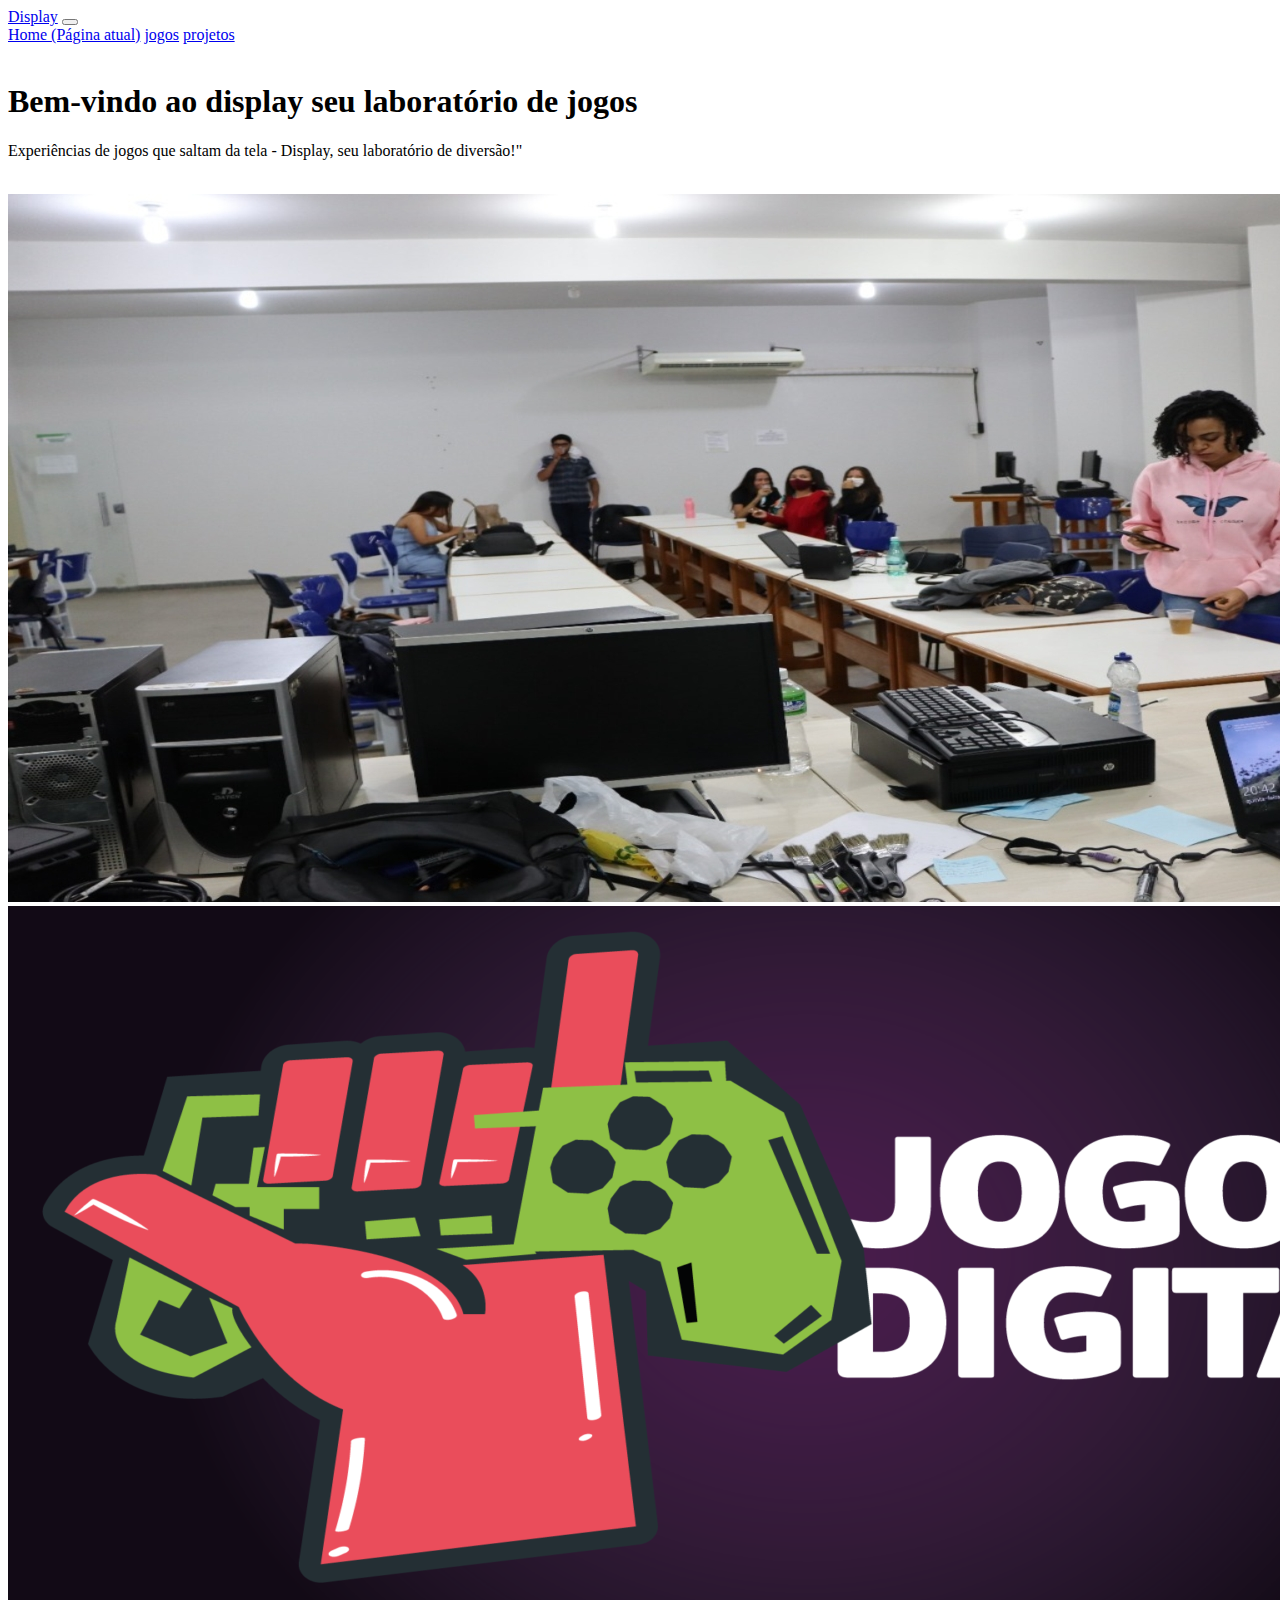
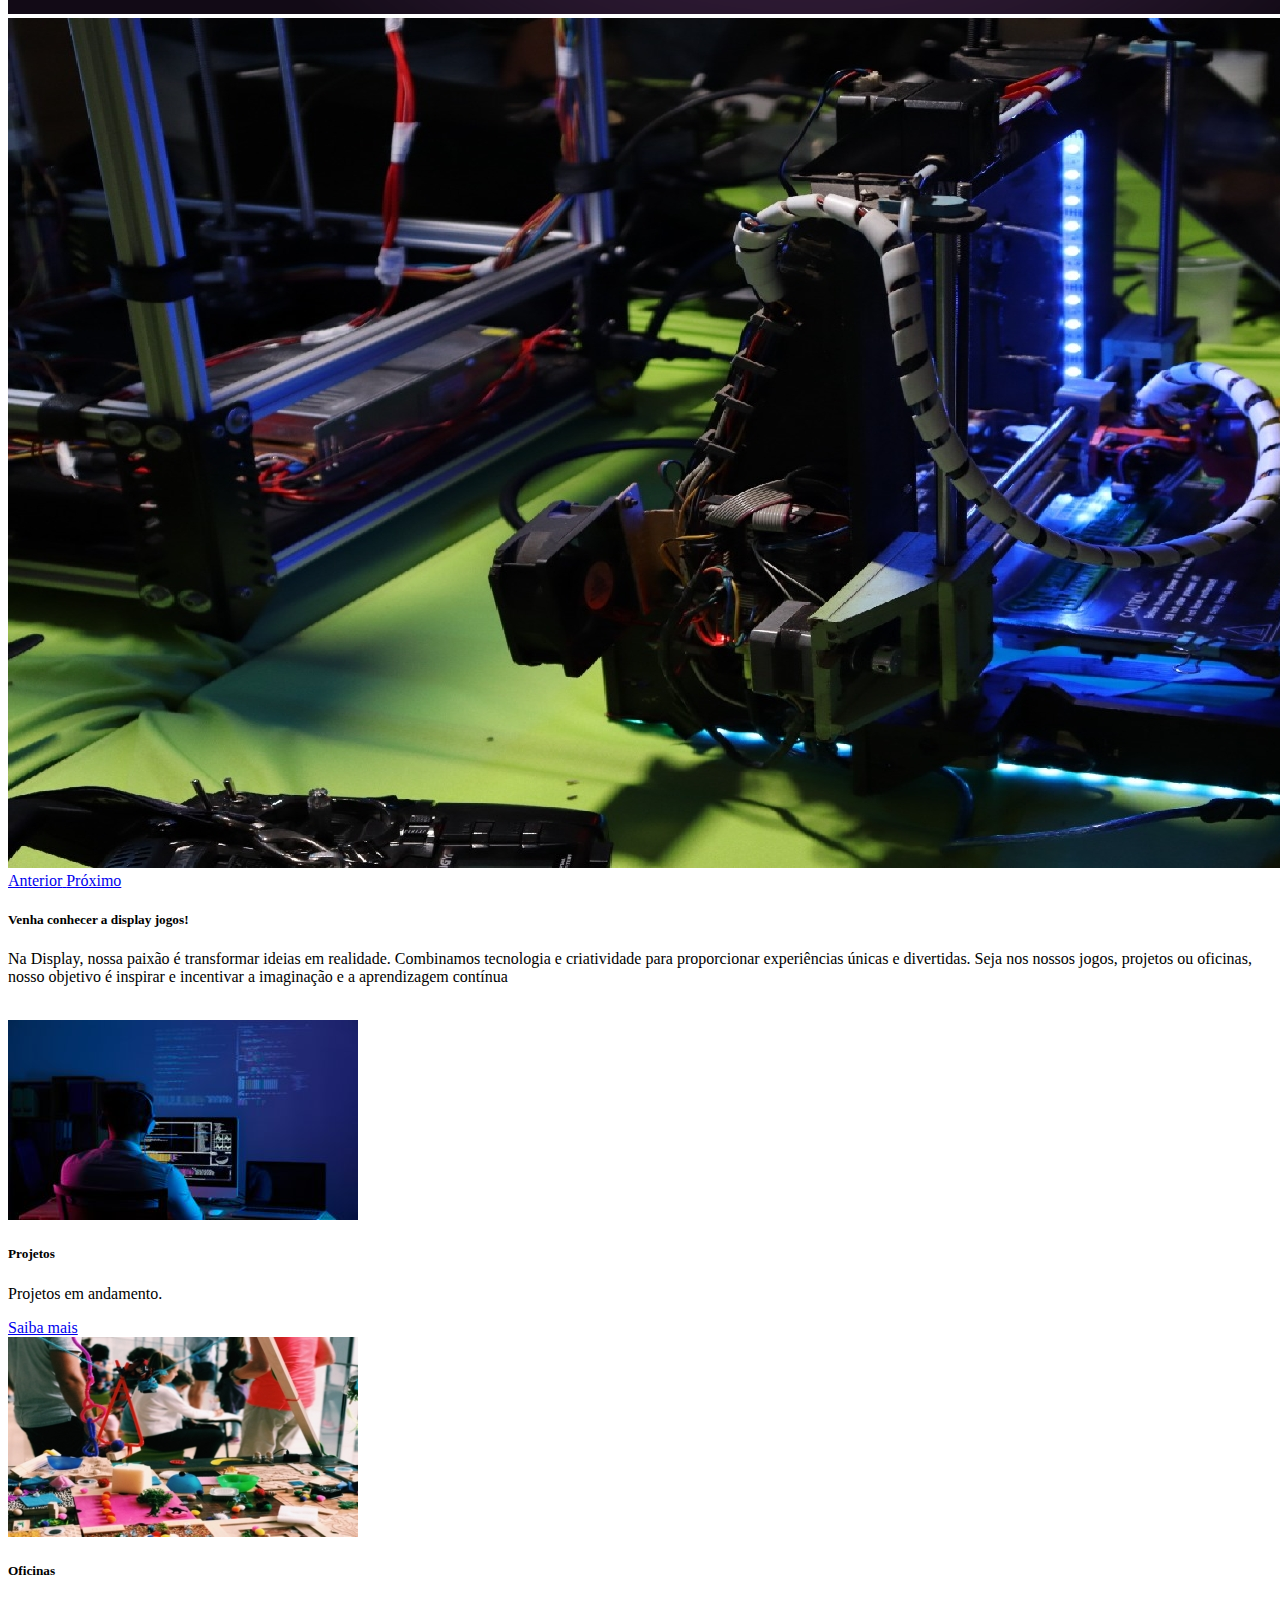
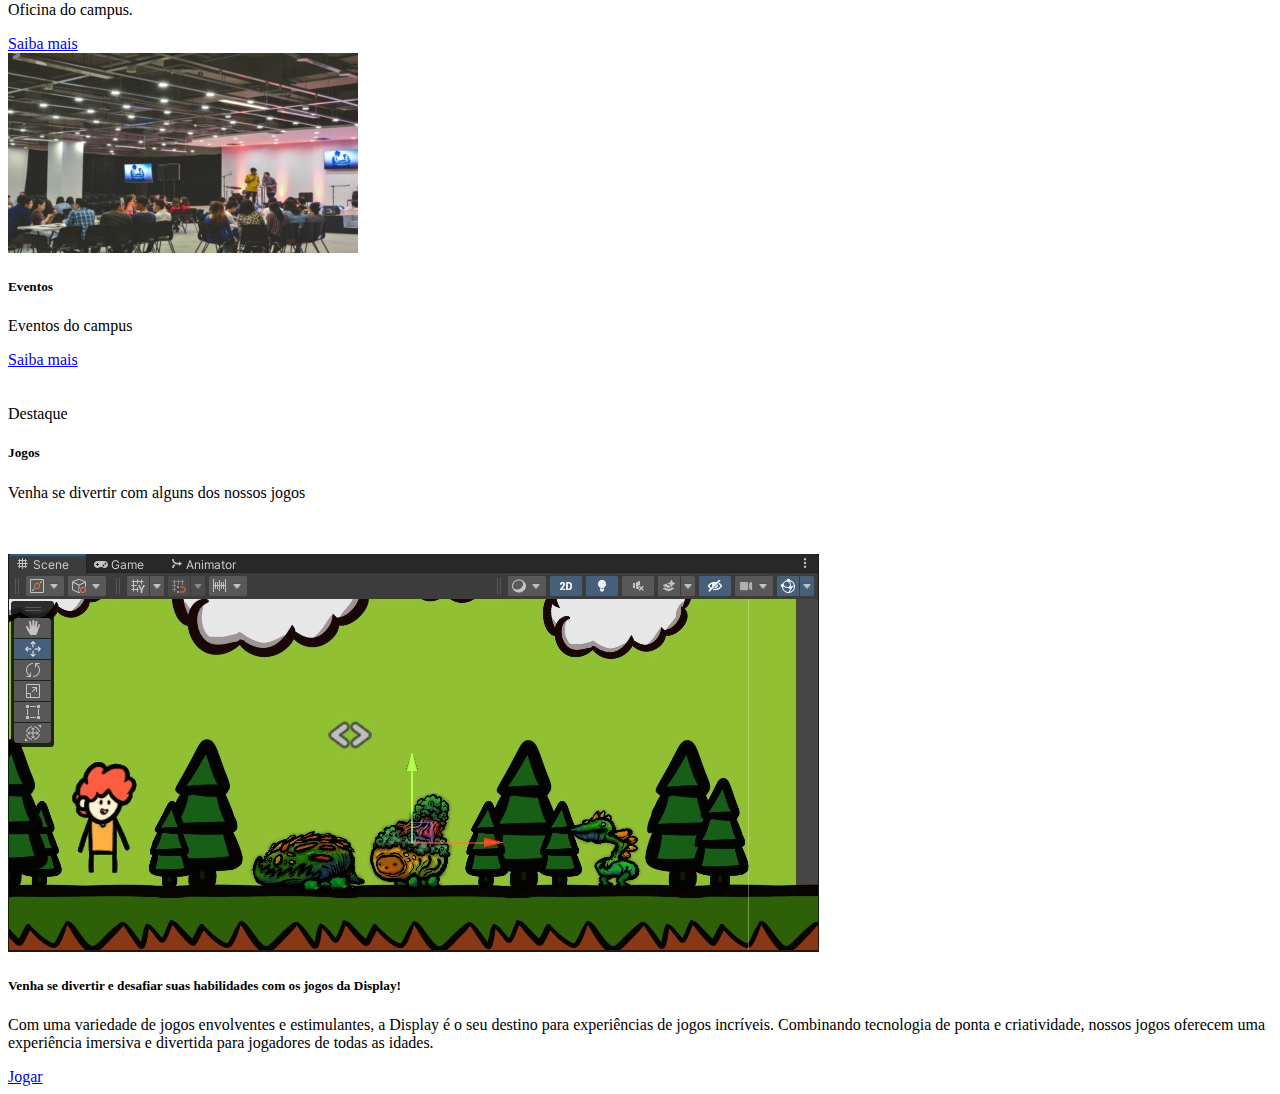
<file: templates/index.html>
<!DOCTYPE html>
<html lang="pt-br">
  <head>
    <!-- Meta tags Obrigatórias -->
    <meta charset="utf-8">
    <meta name="viewport" content="width=device-width, initial-scale=1, shrink-to-fit=no">

    <!-- Bootstrap CSS -->
    
    <link rel="stylesheet" href="https://stackpath.bootstrapcdn.com/bootstrap/4.1.3/css/bootstrap.min.css" integrity="sha384-MCw98/SFnGE8fJT3GXwEOngsV7Zt27NXFoaoApmYm81iuXoPkFOJwJ8ERdknLPMO" crossorigin="anonymous">
    <link rel="stylesheet" href="style.css">
    <title>Site de jogos!</title>
  </head>
  <body>
    
    <nav class="navbar col-12  position-fixed navbar-expand-lg navbar-dark bg-dark" style="z-index: 999">
        <a class="navbar-brand" href="/">Display</a>
        <button class="navbar-toggler" type="button" data-toggle="collapse" data-target="#navbarNavAltMarkup" aria-controls="navbarNavAltMarkup" aria-expanded="false" aria-label="Alterna navegação">
          <span class="navbar-toggler-icon"></span>
        </button>
        <div class="collapse navbar-collapse" id="navbarNavAltMarkup">
          <div class="navbar-nav">
            <a class="nav-item nav-link active" href="#">Home <span class="sr-only">(Página atual)</span></a>
            <a class="nav-item nav-link" href="/jogos">jogos</a>
            <a class="nav-item nav-link" href="/projetos">projetos</a>
            <a class="nav-item nav-link disabled" href="#"></a>
          </div>
        </div>
    </nav>
        <br> 
        <div class="container">
            <div class="jumbotron">
                <h1>Bem-vindo ao display seu laboratório de jogos</h1>
                <p>Experiências de jogos que saltam da tela - Display, seu laboratório de diversão!"</p>
        <br>
        <div id="carouselExampleFade" class="carousel slide carousel-fade" data-ride="carousel">
          <div class="carousel-inner">
            <div class="carousel-item active">
              <img class="d-block w-100" src="/static/img/carr_1.jpeg" alt="Primeiro Slide">
            </div>
            <div class="carousel-item">
              <img class="d-block w-100" src="/static/img/jogos_d.png" alt="Segundo Slide">
            </div>
            <div class="carousel-item">
              <img class="d-block w-100" src="/static/img/carro3.jpeg" alt="Terceiro Slide">
            </div>
          </div>
          <a class="carousel-control-prev" href="#carouselExampleFade" role="button" data-slide="prev">
            <span class="carousel-control-prev-icon" aria-hidden="true"></span>
            <span class="sr-only">Anterior</span>
          </a>
          <a class="carousel-control-next" href="#carouselExampleFade" role="button" data-slide="next">
            <span class="carousel-control-next-icon" aria-hidden="true"></span>
            <span class="sr-only">Próximo</span>
          </a>
          <br>
        </div>
        <div class="card mb-3">
          <div class="card-body">
            <h5 class="card-title">Venha conhecer a display jogos!</h5>
            <p class="card-text">Na Display, nossa paixão é transformar ideias em realidade. Combinamos tecnologia e criatividade para proporcionar experiências únicas e divertidas. Seja nos nossos jogos, projetos ou oficinas, nosso objetivo é inspirar e incentivar a imaginação e a aprendizagem contínua</p>
          </div>
        </div>
        <br>
          <div class="row">
            <div class="col-md-4">
                <div class="card">
                    <img class="card-img-top" src="/static/img/projeto.jpg" alt="Card image cap">
                    <div class="card-body">
                        <h5 class="card-title">Projetos</h5>
                        <p class="card-text">Projetos em andamento.</p>
                        <a href="/projetos" class="btn btn-primary">Saiba mais</a>
                    </div>
                </div>
            </div>
            <div class="col-md-4">
                <div class="card">
                    <img class="card-img-top" src="/static/img/oficina.jpg" alt="Card image cap">
                    <div class="card-body">
                        <h5 class="card-title">Oficinas</h5>
                        <p class="card-text">Oficina do campus.</p>
                        <a href="/oficinas" class="btn btn-primary">Saiba mais</a>
                    </div>
                </div>
            </div>
            <div class="col-md-4">
                <div class="card">
                    <img class="card-img-top" src="/static/img/eventos.jpg" alt="Card image cap">
                    <div class="card-body">
                        <h5 class="card-title">Eventos</h5>
                        <p class="card-text">Eventos do campus</p>
                        <a href="/eventos" class="btn btn-primary">Saiba mais</a>
                     </div>
                 </div>
            </div>
            </div>
            <br> <br>
            <div class="card">
              <div class="card-header">
                Destaque
              </div>
              <div class="card-body">
                <h5 class="card-title">Jogos</h5>
                <p class="card-text">Venha se divertir com alguns dos nossos jogos</p>
              </div>
            </div>
            <br> <br>
            <div class="card mb-3">
              <img class="img-fluid" src="/static/img/jogo1.jpeg" alt="Responsive image">
              <div class="card-body">
                <h5 class="card-title">Venha se divertir e desafiar suas habilidades com os jogos da Display!</h5>
                <p class="card-text">Com uma variedade de jogos envolventes e estimulantes, a Display é o seu destino para experiências de jogos incríveis. Combinando tecnologia de ponta e criatividade, nossos jogos oferecem uma experiência imersiva e divertida para jogadores de todas as idades.</p>
                <p class="card-text"><small class="text-muted"></small></p>
              </div>
            </div>
                 <a class="btn btn-primary btn-lg" href="/jogos" role="button">Jogar</a>
                </div>
             </div>
            </div>
      
             
    <script src="https://code.jquery.com/jquery-3.3.1.slim.min.js" integrity="sha384-q8i/X+965DzO0rT7abK41JStQIAqVgRVzpbzo5smXKp4YfRvH+8abtTE1Pi6jizo" crossorigin="anonymous"></script>
    <script src="https://cdnjs.cloudflare.com/ajax/libs/popper.js/1.14.3/umd/popper.min.js" integrity="sha384-ZMP7rVo3mIykV+2+9J3UJ46jBk0WLaUAdn689aCwoqbBJiSnjAK/l8WvCWPIPm49" crossorigin="anonymous"></script>
    <script src="https://stackpath.bootstrapcdn.com/bootstrap/4.1.3/js/bootstrap.min.js" integrity="sha384-ChfqqxuZUCnJSK3+MXmPNIyE6ZbWh2IMqE241rYiqJxyMiZ6OW/JmZQ5stwEULTy" crossorigin="anonymous"></script>
  </body>
</html>
</file>
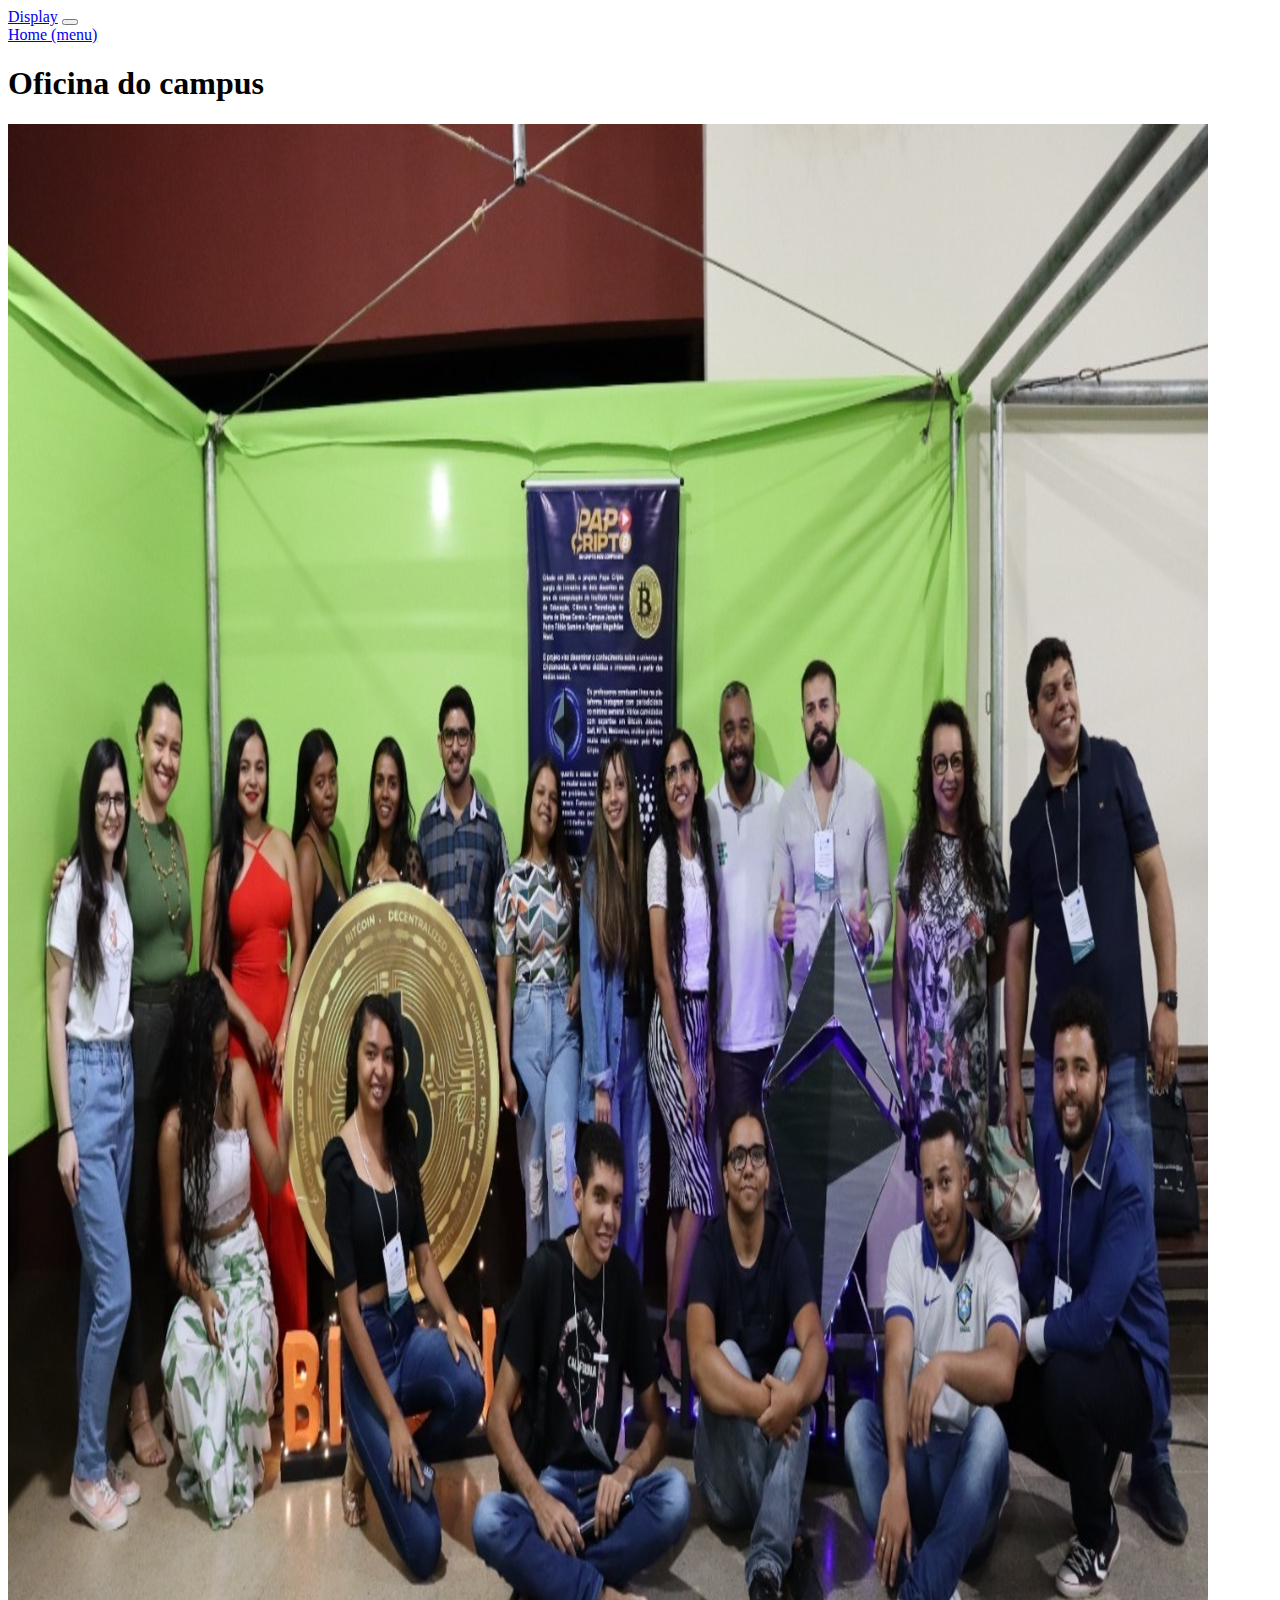
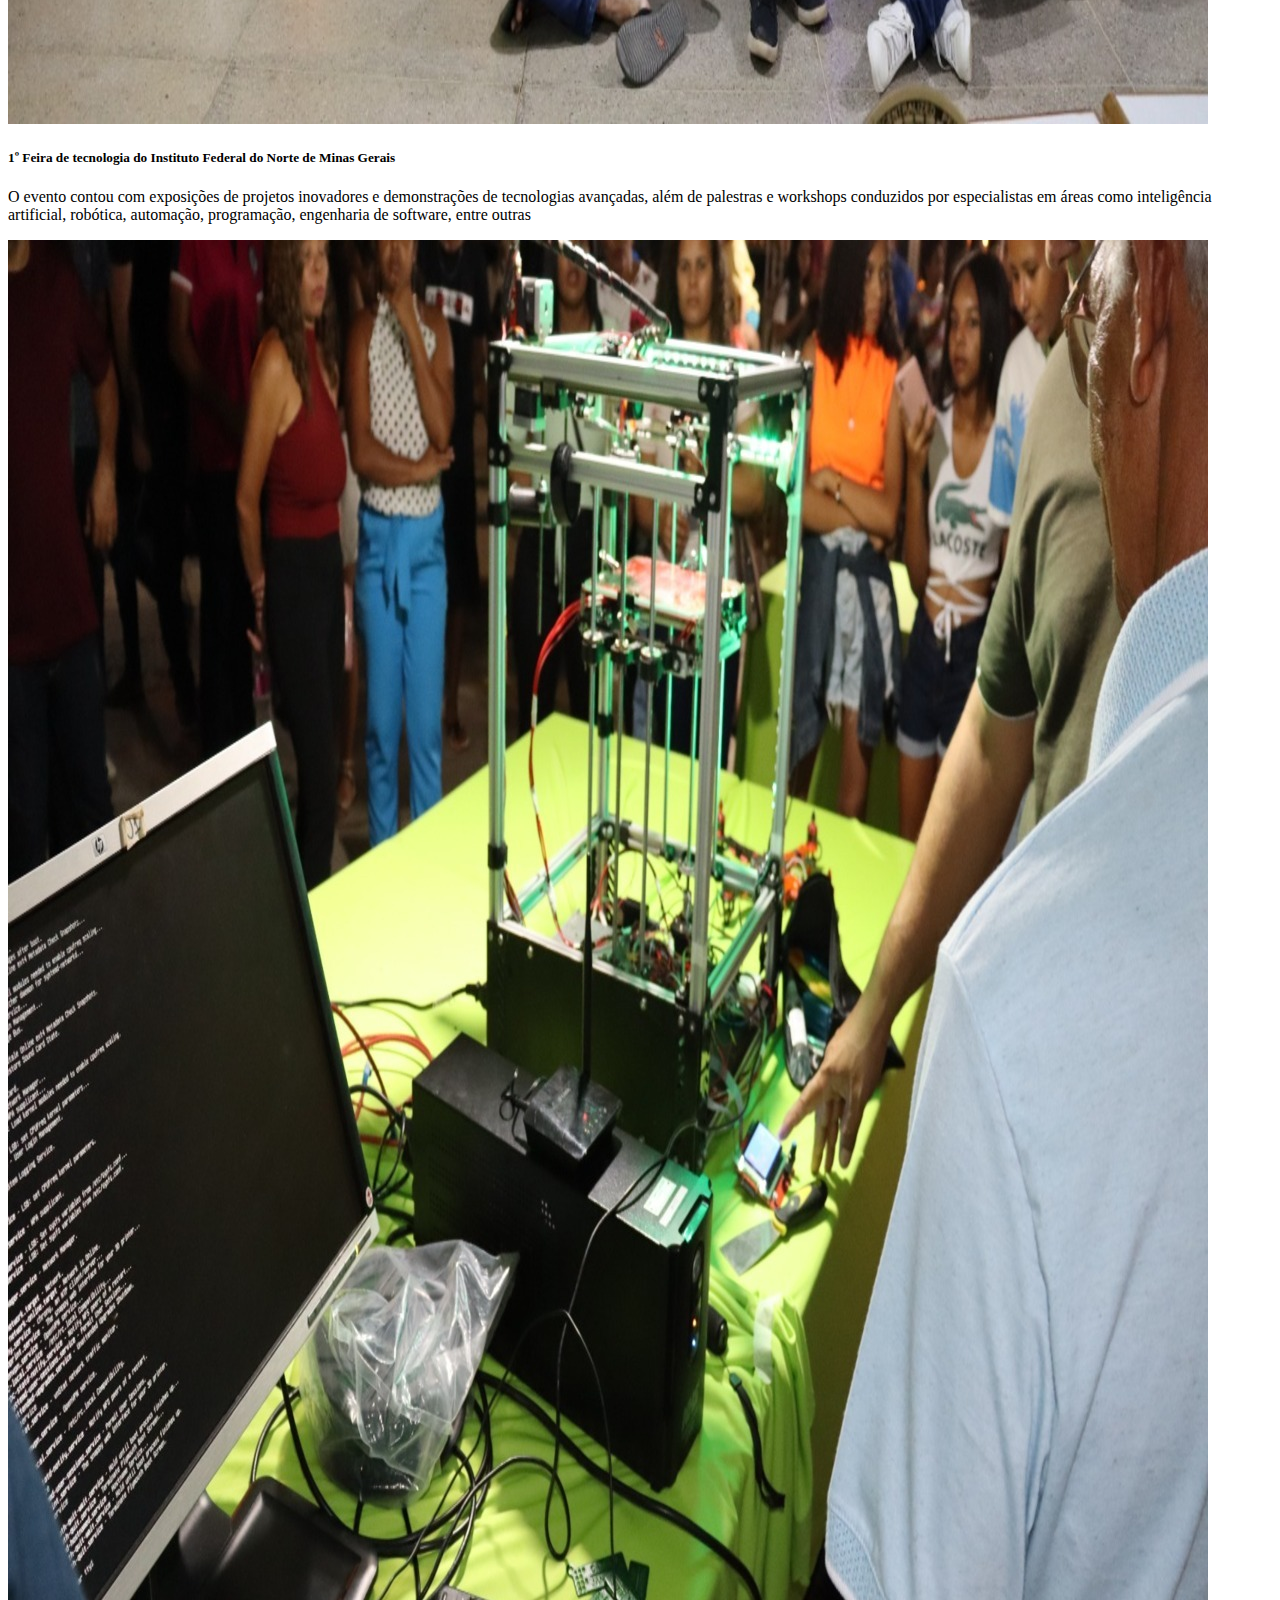
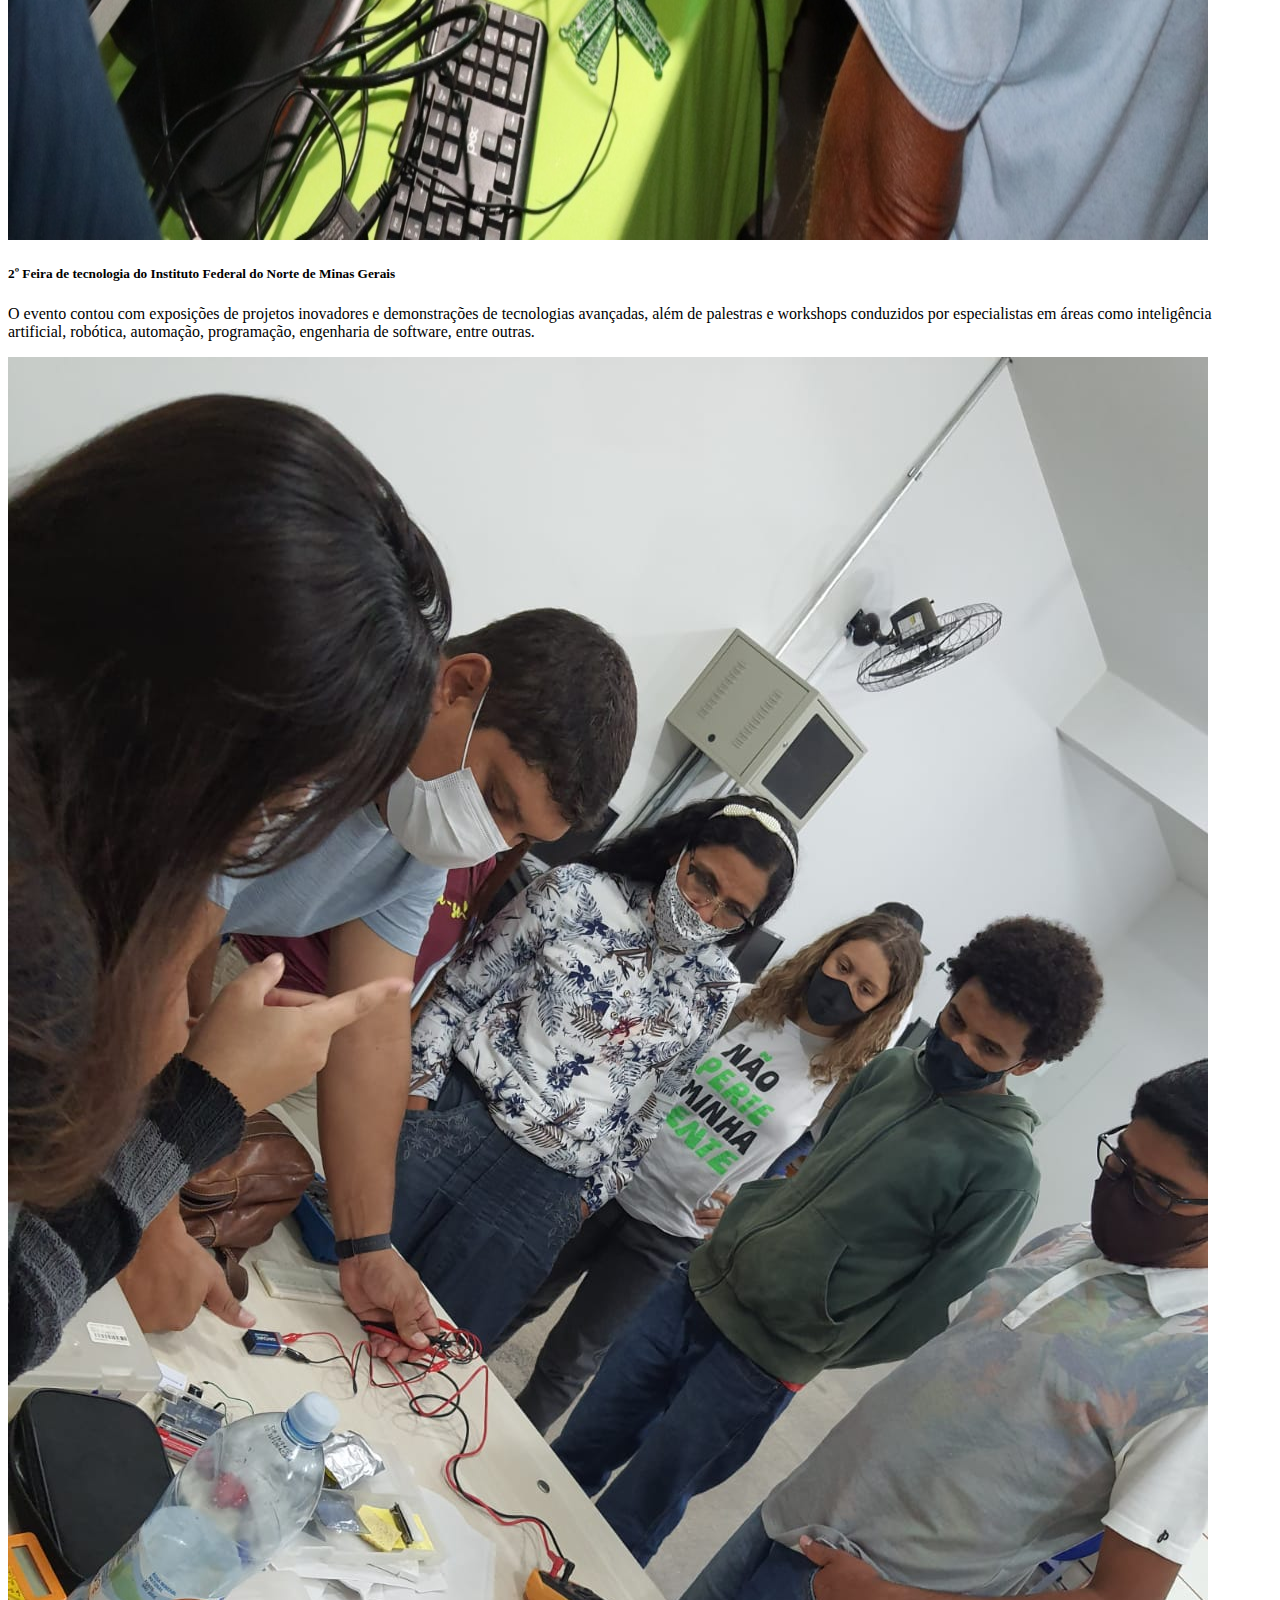
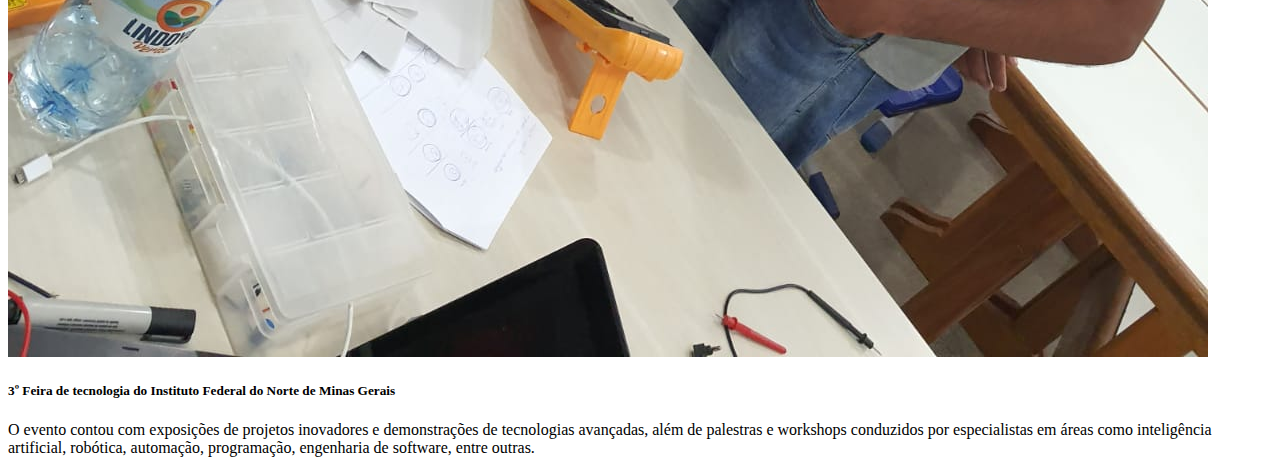
<file: templates/eventos.html>
<!DOCTYPE html>
<html lang="pt-br">
  <head>
    <!-- Meta tags Obrigatórias -->
    <meta charset="utf-8">
    <meta name="viewport" content="width=device-width, initial-scale=1, shrink-to-fit=no">

    <!-- Bootstrap CSS -->
    <link rel="stylesheet" href="https://stackpath.bootstrapcdn.com/bootstrap/4.1.3/css/bootstrap.min.css" integrity="sha384-MCw98/SFnGE8fJT3GXwEOngsV7Zt27NXFoaoApmYm81iuXoPkFOJwJ8ERdknLPMO" crossorigin="anonymous">

    <title>Oficinas</title>
  </head>
  <body>
    <nav class="navbar col-12  position-fixed navbar-expand-lg navbar-dark bg-dark" style="z-index: 999">
      <a class="navbar-brand" href="/">Display</a>
      <button class="navbar-toggler" type="button" data-toggle="collapse" data-target="#navbarNavAltMarkup" aria-controls="navbarNavAltMarkup" aria-expanded="false" aria-label="Alterna navegação">
        <span class="navbar-toggler-icon"></span>
      </button>
      <div class="collapse navbar-collapse" id="navbarNavAltMarkup">
        <div class="navbar-nav">
          <a class="nav-item nav-link active" href="/">Home <span class="sr-only">(menu)</span></a>
          <a class="nav-item nav-link" href="#"></a>
          </div>
      </div>
  </nav>
    <div class="container">
      <div class="jumbotron">
          <h1>Oficina do campus</h1>
       </div>

       <div class="card-deck">
        <div class="card">
          <img class="card-img-top" src="/static/img/feira.jpeg" alt="Imagem de capa do card">
          <div class="card-body">
            <h5 class="card-title">1º Feira de tecnologia do Instituto Federal do Norte de Minas Gerais</h5>
            <p class="card-text">O evento contou com exposições de projetos inovadores e demonstrações de tecnologias avançadas, além de palestras e workshops conduzidos por especialistas em áreas como inteligência artificial, robótica, automação, programação, engenharia de software, entre outras</p>
          </div>
        </div>
        <div class="card">
          <img class="card-img-top" src="/static/img/evento2.jpeg" alt="Imagem de capa do card">
          <div class="card-body">
            <h5 class="card-title">2º Feira de tecnologia do Instituto Federal do Norte de Minas Gerais</h5>
            <p class="card-text">O evento contou com exposições de projetos inovadores e demonstrações de tecnologias avançadas, além de palestras e workshops conduzidos por especialistas em áreas como inteligência artificial, robótica, automação, programação, engenharia de software, entre outras.</p>
          </div>
        </div>
        <div class="card">
          <img class="card-img-top" src="/static/img/ev3.jpeg" alt="Imagem de capa do card">
          <div class="card-body">
            <h5 class="card-title">3º Feira de tecnologia do Instituto Federal do Norte de Minas Gerais</h5>
            <p class="card-text">O evento contou com exposições de projetos inovadores e demonstrações de tecnologias avançadas, além de palestras e workshops conduzidos por especialistas em áreas como inteligência artificial, robótica, automação, programação, engenharia de software, entre outras.</p>
          </div>
        </div>
      </div>

    <script src="https://code.jquery.com/jquery-3.3.1.slim.min.js" integrity="sha384-q8i/X+965DzO0rT7abK41JStQIAqVgRVzpbzo5smXKp4YfRvH+8abtTE1Pi6jizo" crossorigin="anonymous"></script>
    <script src="https://cdnjs.cloudflare.com/ajax/libs/popper.js/1.14.3/umd/popper.min.js" integrity="sha384-ZMP7rVo3mIykV+2+9J3UJ46jBk0WLaUAdn689aCwoqbBJiSnjAK/l8WvCWPIPm49" crossorigin="anonymous"></script>
    <script src="https://stackpath.bootstrapcdn.com/bootstrap/4.1.3/js/bootstrap.min.js" integrity="sha384-ChfqqxuZUCnJSK3+MXmPNIyE6ZbWh2IMqE241rYiqJxyMiZ6OW/JmZQ5stwEULTy" crossorigin="anonymous"></script>
  </body>
</html>
</file>
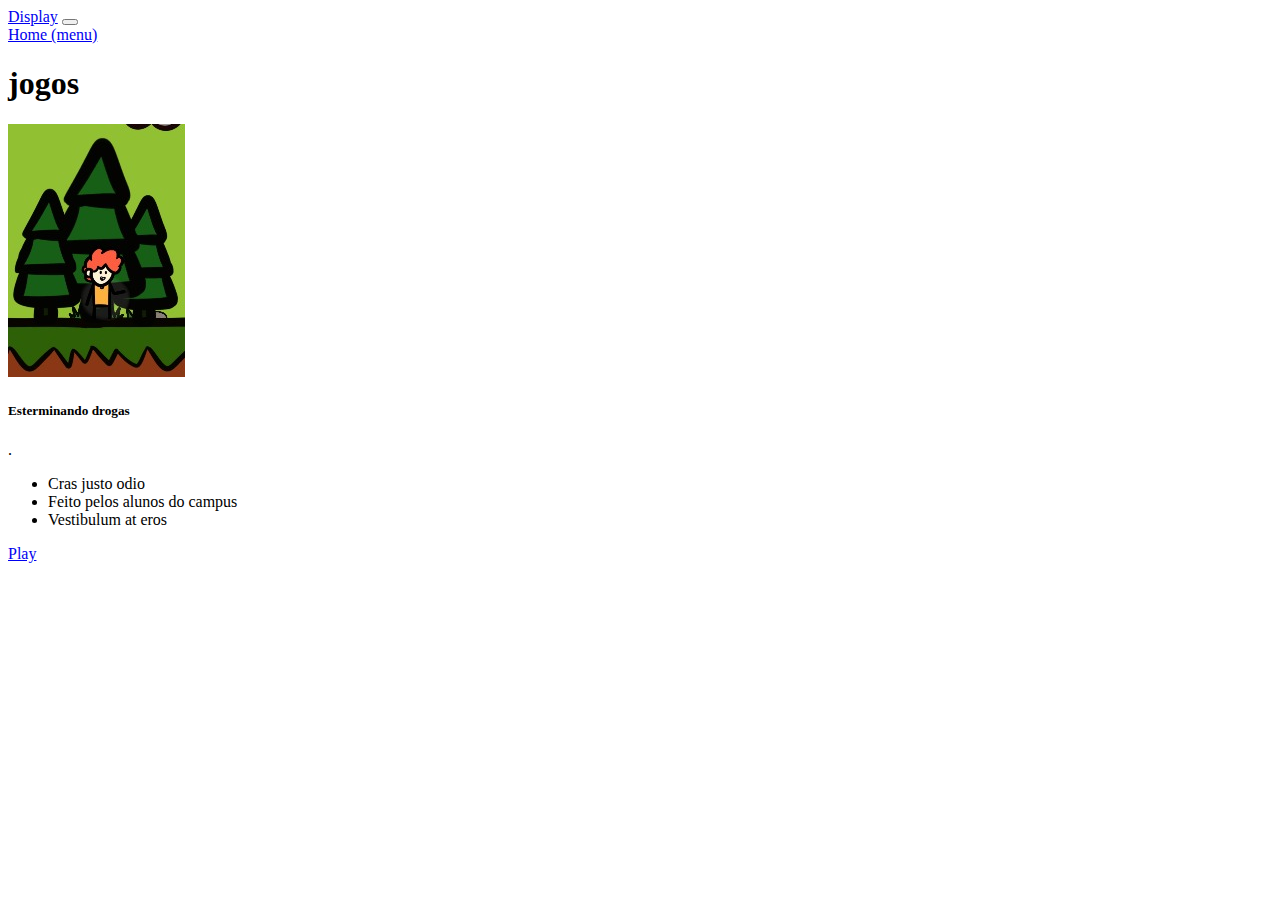
<file: templates/jogos.html>
<!DOCTYPE html>
<html lang="pt-br">
  <head>
    <!-- Meta tags Obrigatórias -->
    <meta charset="utf-8">
    <meta name="viewport" content="width=device-width, initial-scale=1, shrink-to-fit=no">

    <!-- Bootstrap CSS -->
    <link rel="stylesheet" href="https://stackpath.bootstrapcdn.com/bootstrap/4.1.3/css/bootstrap.min.css" integrity="sha384-MCw98/SFnGE8fJT3GXwEOngsV7Zt27NXFoaoApmYm81iuXoPkFOJwJ8ERdknLPMO" crossorigin="anonymous">

    <title>Projetos</title>
  </head>
  <body>
    <nav class="navbar col-12  position-fixed navbar-expand-lg navbar-dark bg-dark" style="z-index: 999">
      <a class="navbar-brand" href="/">Display</a>
      <button class="navbar-toggler" type="button" data-toggle="collapse" data-target="#navbarNavAltMarkup" aria-controls="navbarNavAltMarkup" aria-expanded="false" aria-label="Alterna navegação">
        <span class="navbar-toggler-icon"></span>
      </button>
      <div class="collapse navbar-collapse" id="navbarNavAltMarkup">
        <div class="navbar-nav">
          <a class="nav-item nav-link active" href="/">Home <span class="sr-only">(menu)</span></a>
          <a class="nav-item nav-link" href="#"></a>
          </div>
      </div>
  </nav>
    <div class="container">
      <div class="jumbotron">
          <h1>jogos</h1>
       </div>

       <div class="card" style="width: 18rem;">
        <img class="card-img-top" src="/static/img/jodis.jpeg" alt="Imagem de capa do card">
        <div class="card-body">
          <h5 class="card-title">Esterminando drogas</h5>
          <p class="card-text">.</p>
        </div>
        <ul class="list-group list-group-flush">
          <li class="list-group-item">Cras justo odio</li>
          <li class="list-group-item">Feito pelos alunos do campus</li>
          <li class="list-group-item">Vestibulum at eros</li>
        </ul>
        <div class="card-body">
          <a href="#" class="card-link">Play</a>
        </div>
      </div>

    <script src="https://code.jquery.com/jquery-3.3.1.slim.min.js" integrity="sha384-q8i/X+965DzO0rT7abK41JStQIAqVgRVzpbzo5smXKp4YfRvH+8abtTE1Pi6jizo" crossorigin="anonymous"></script>
    <script src="https://cdnjs.cloudflare.com/ajax/libs/popper.js/1.14.3/umd/popper.min.js" integrity="sha384-ZMP7rVo3mIykV+2+9J3UJ46jBk0WLaUAdn689aCwoqbBJiSnjAK/l8WvCWPIPm49" crossorigin="anonymous"></script>
    <script src="https://stackpath.bootstrapcdn.com/bootstrap/4.1.3/js/bootstrap.min.js" integrity="sha384-ChfqqxuZUCnJSK3+MXmPNIyE6ZbWh2IMqE241rYiqJxyMiZ6OW/JmZQ5stwEULTy" crossorigin="anonymous"></script>
  </body>
</html>
</file>
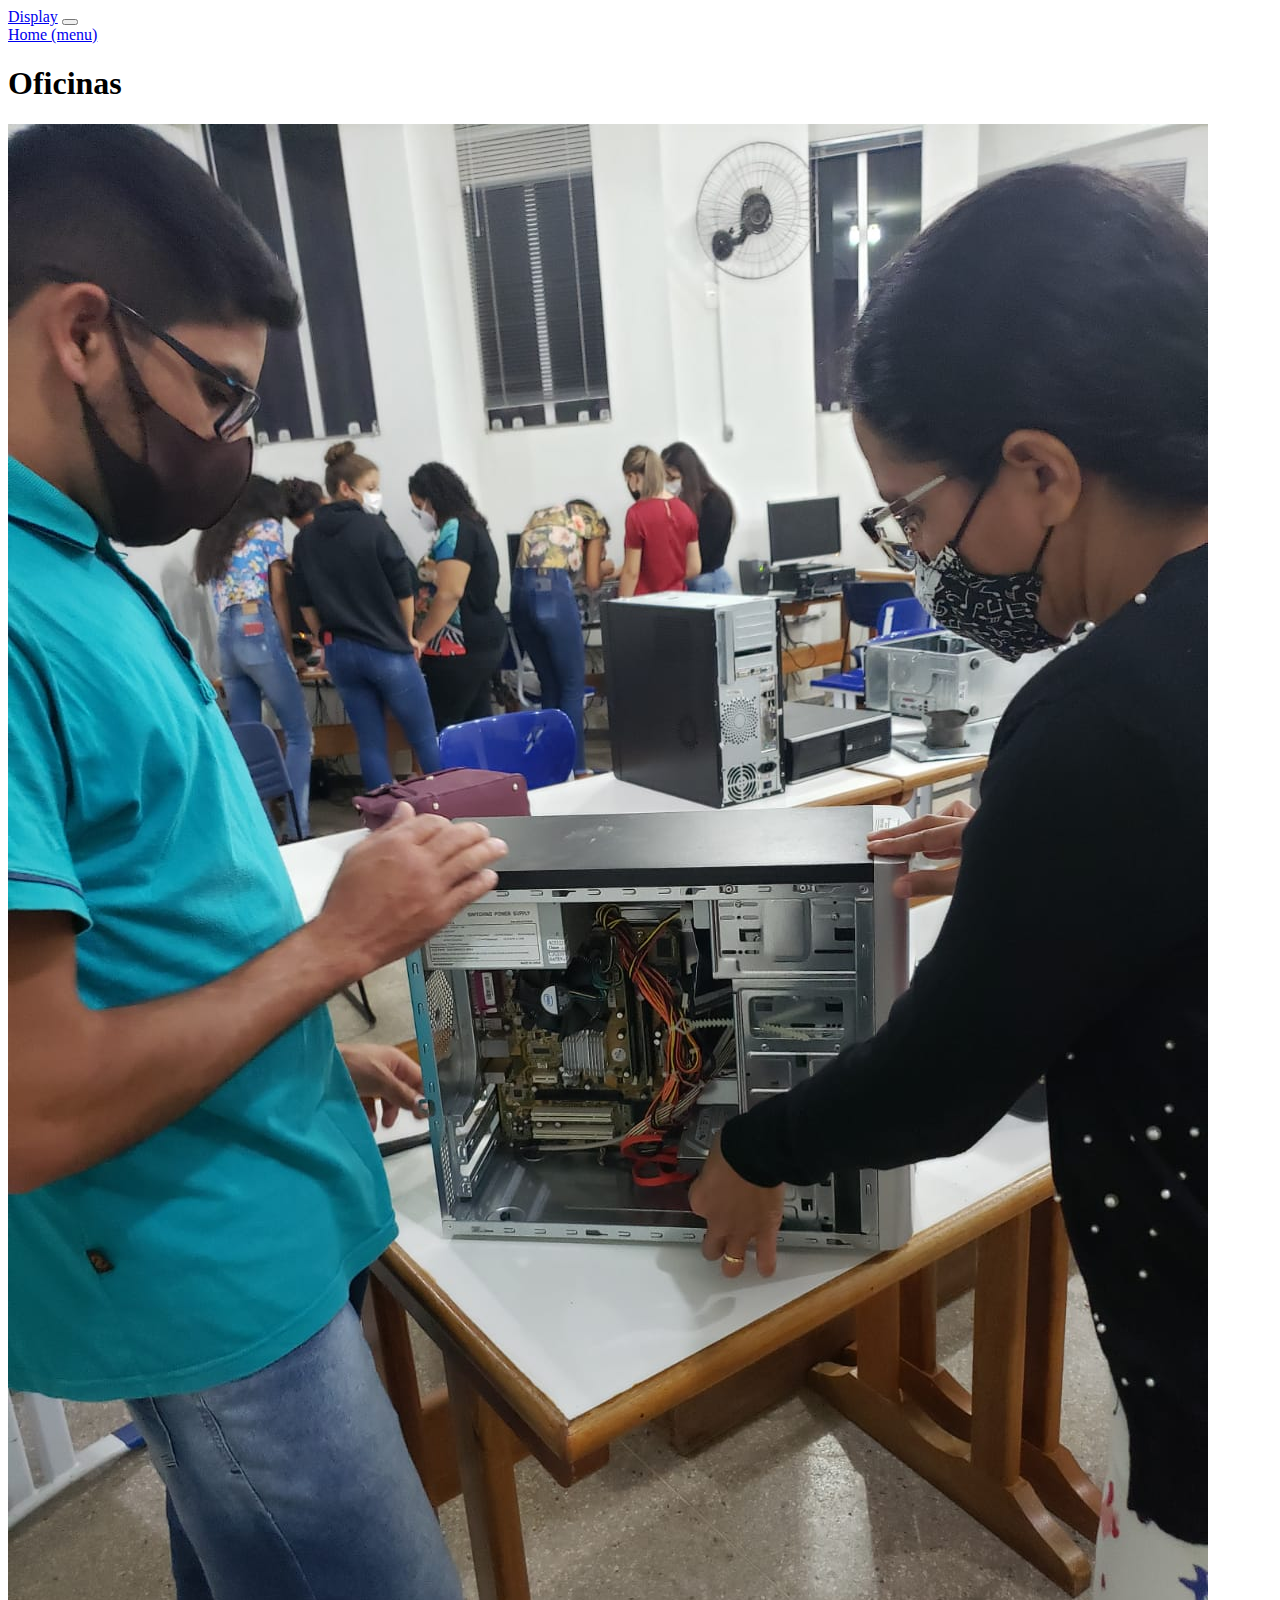
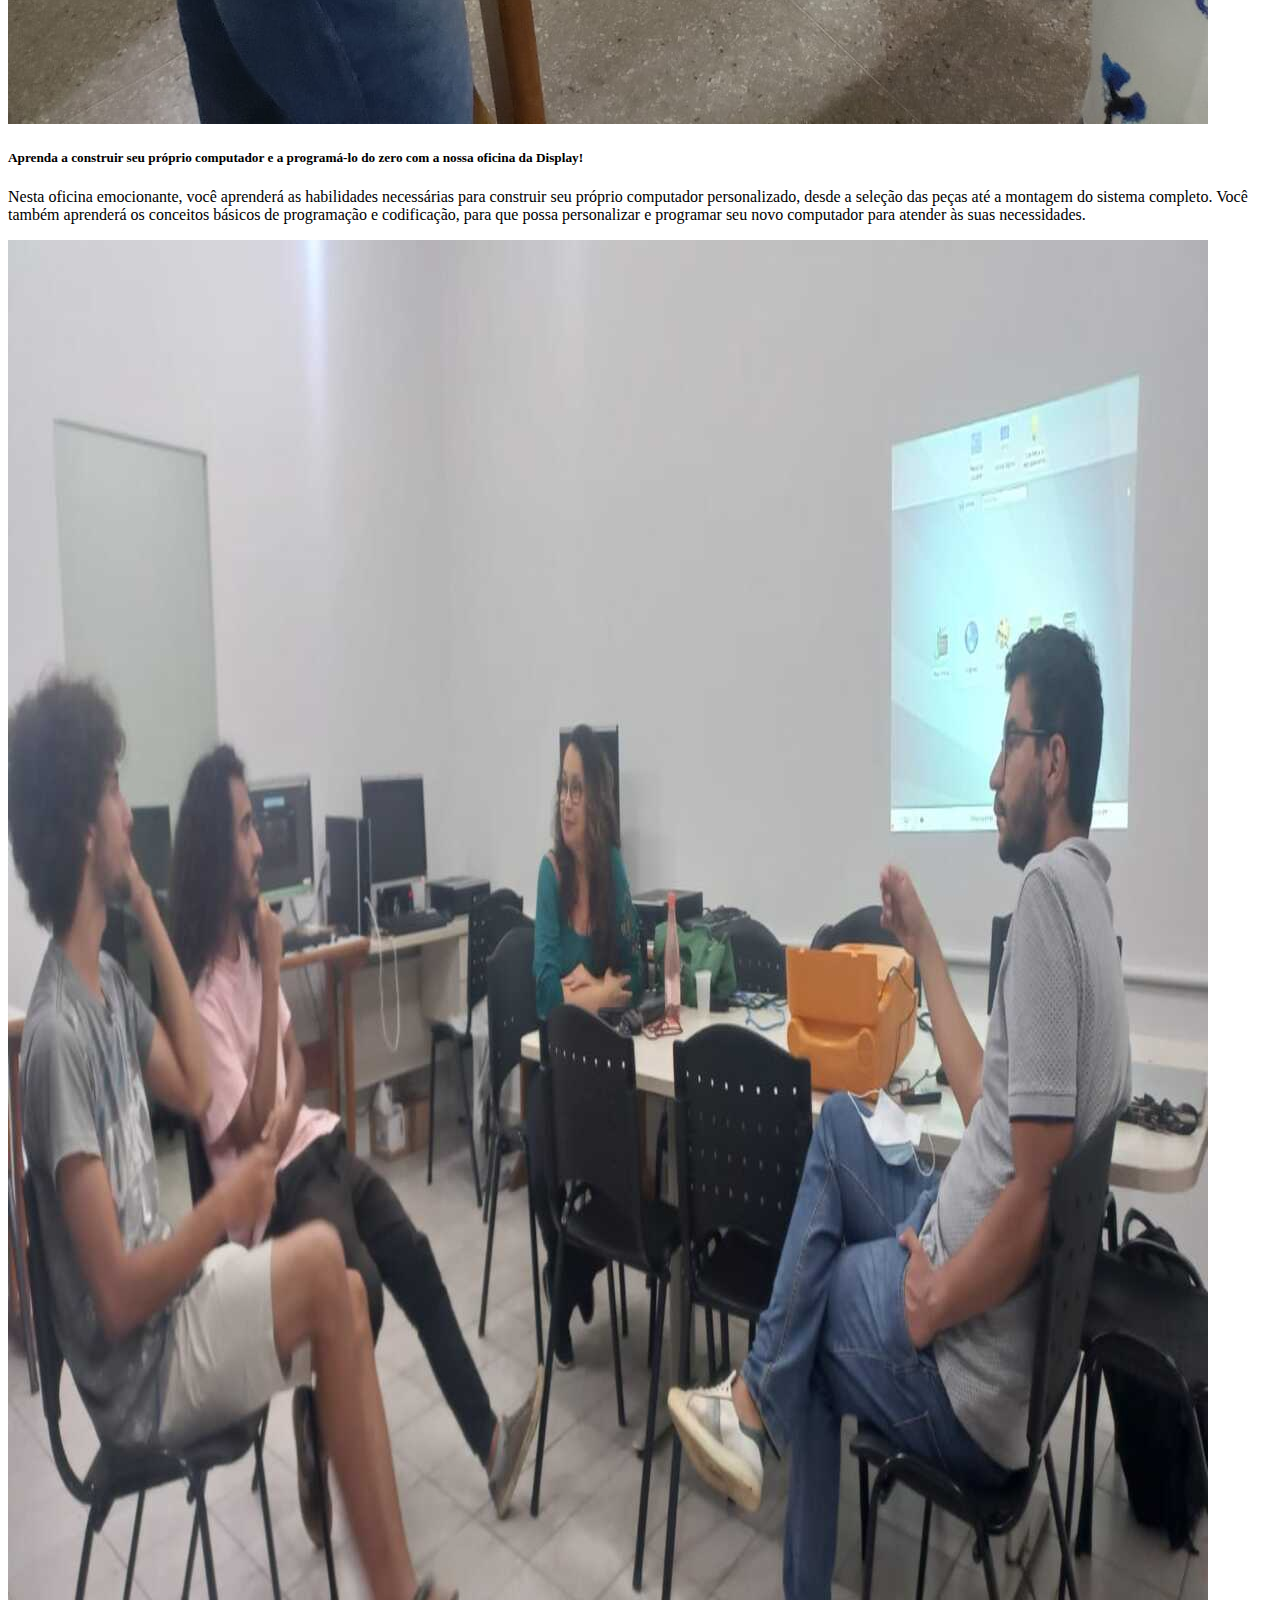
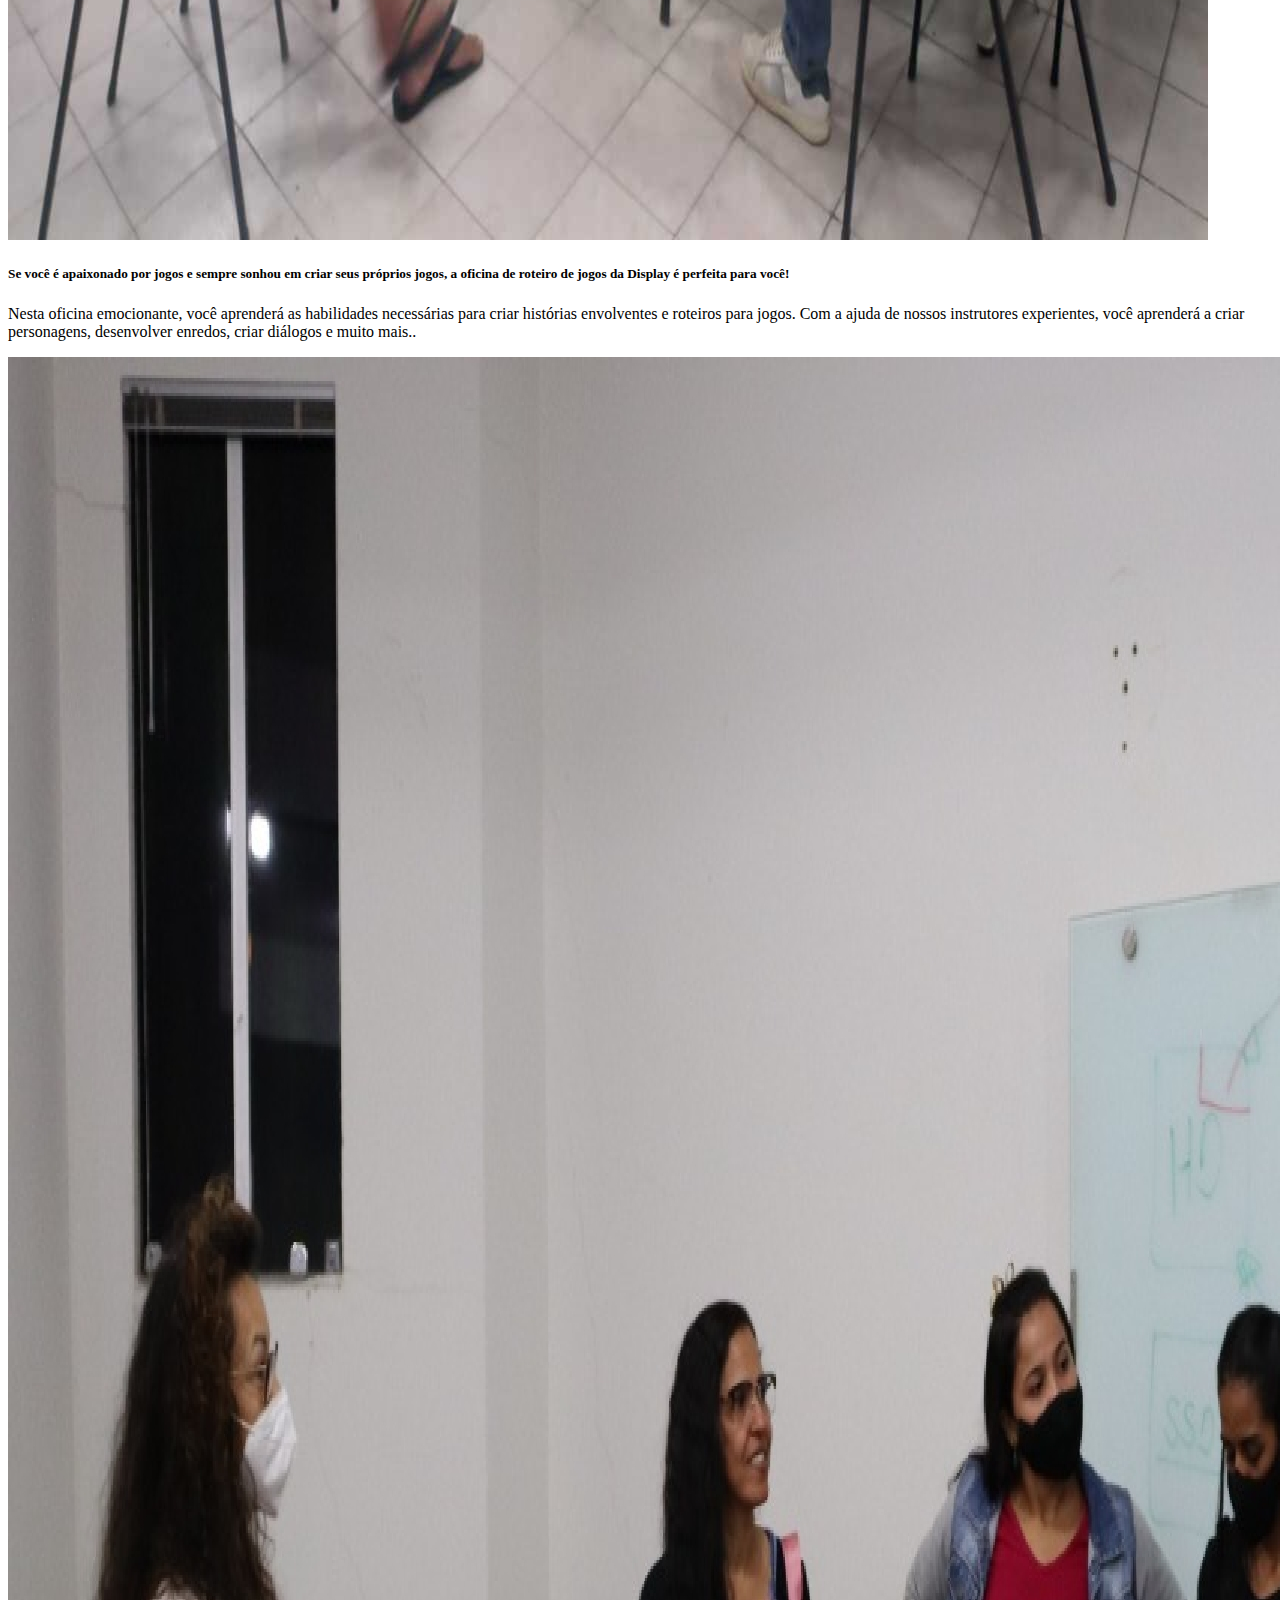
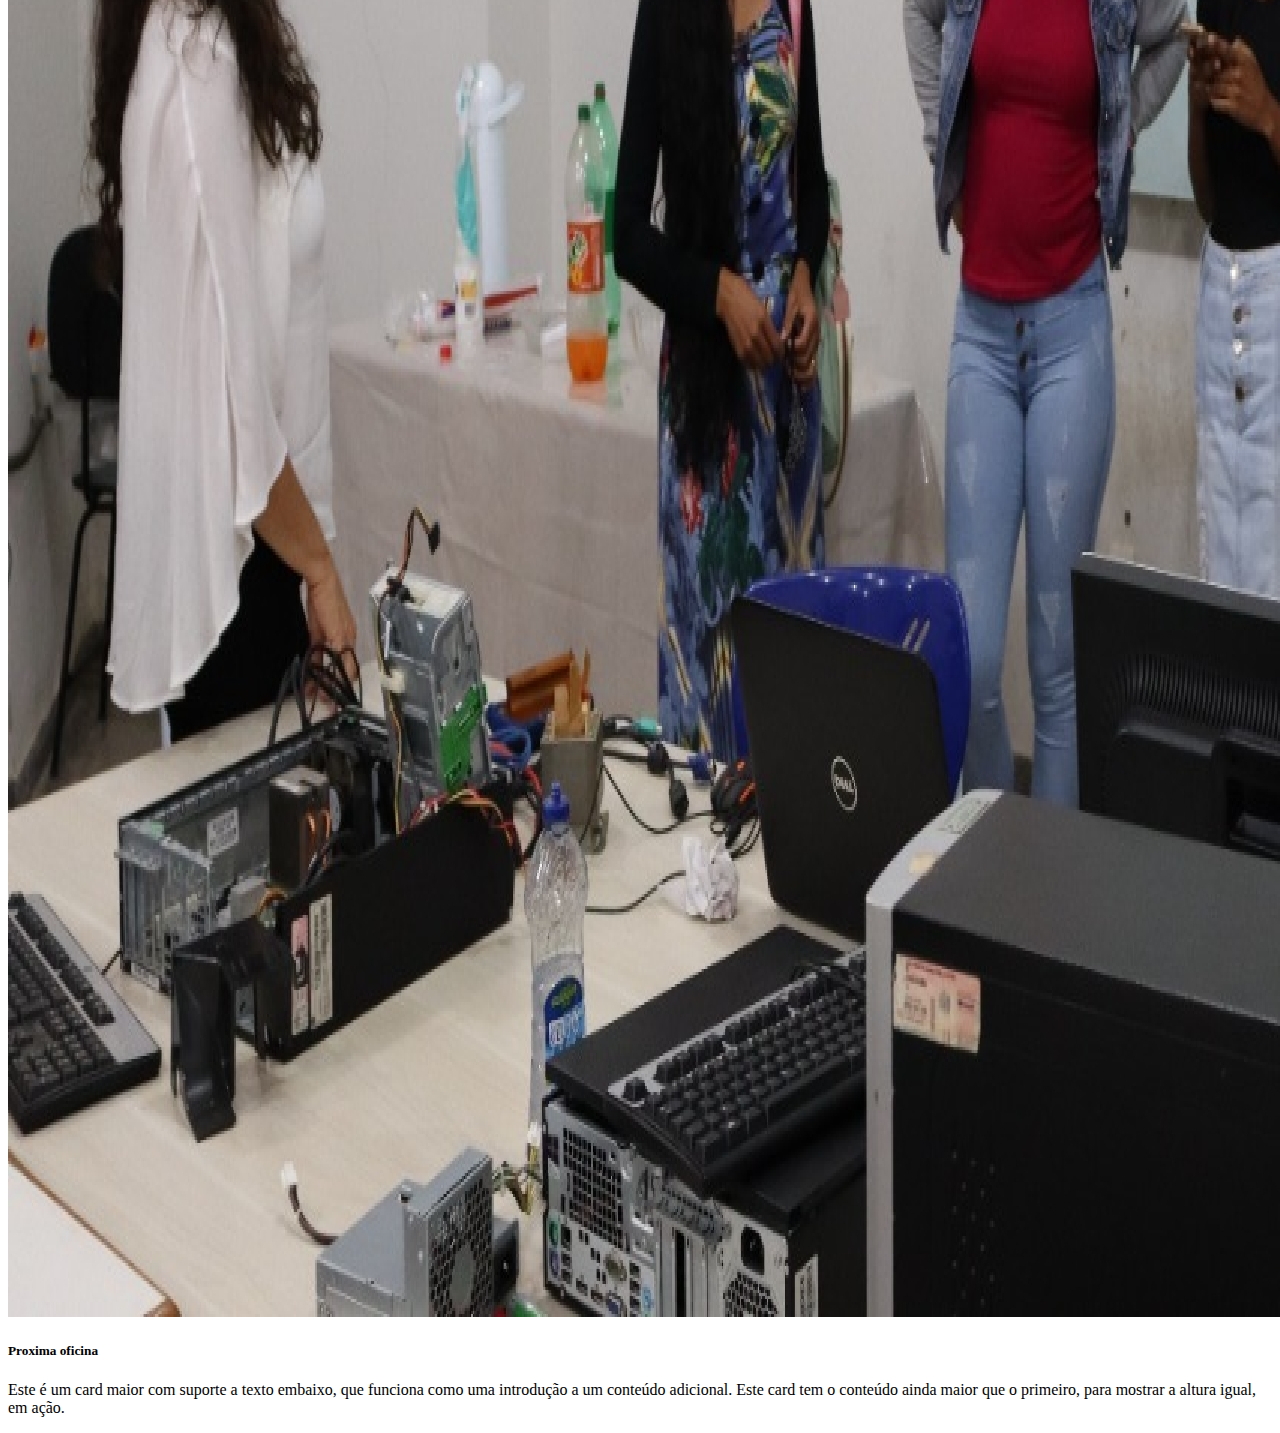
<file: templates/oficinas.html>
<!DOCTYPE html>
<html lang="pt-br">
  <head>
    <!-- Meta tags Obrigatórias -->
    <meta charset="utf-8">
    <meta name="viewport" content="width=device-width, initial-scale=1, shrink-to-fit=no">

    <!-- Bootstrap CSS -->
    <link rel="stylesheet" href="https://stackpath.bootstrapcdn.com/bootstrap/4.1.3/css/bootstrap.min.css" integrity="sha384-MCw98/SFnGE8fJT3GXwEOngsV7Zt27NXFoaoApmYm81iuXoPkFOJwJ8ERdknLPMO" crossorigin="anonymous">

    <title>Projetos</title>
  </head>
  <body>
    <nav class="navbar col-12  position-fixed navbar-expand-lg navbar-dark bg-dark" style="z-index: 999">
      <a class="navbar-brand" href="/">Display</a>
      <button class="navbar-toggler" type="button" data-toggle="collapse" data-target="#navbarNavAltMarkup" aria-controls="navbarNavAltMarkup" aria-expanded="false" aria-label="Alterna navegação">
        <span class="navbar-toggler-icon"></span>
      </button>
      <div class="collapse navbar-collapse" id="navbarNavAltMarkup">
        <div class="navbar-nav">
          <a class="nav-item nav-link active" href="/">Home <span class="sr-only">(menu)</span></a>
          <a class="nav-item nav-link" href="#"></a>
          </div>
      </div>
  </nav>
    <div class="container">
      <div class="jumbotron">
          <h1>Oficinas</h1>
       </div>

       <div class="card-deck">
        <div class="card">
          <img class="card-img-top" src="/static/img/ofi1.jpeg" alt="Imagem de capa do card">
          <div class="card-body">
            <h5 class="card-title">Aprenda a construir seu próprio computador e a programá-lo do zero com a nossa oficina da Display!</h5>
            <p class="card-text">Nesta oficina emocionante, você aprenderá as habilidades necessárias para construir seu próprio computador personalizado, desde a seleção das peças até a montagem do sistema completo. Você também aprenderá os conceitos básicos de programação e codificação, para que possa personalizar e programar seu novo computador para atender às suas necessidades.</p>
          </div>
        </div>
        <div class="card">
          <img class="card-img-top" src="/static/img/ofc2.jpeg" alt="Imagem de capa do card">
          <div class="card-body">
            <h5 class="card-title">Se você é apaixonado por jogos e sempre sonhou em criar seus próprios jogos, a oficina de roteiro de jogos da Display é perfeita para você!</h5>
            <p class="card-text">Nesta oficina emocionante, você aprenderá as habilidades necessárias para criar histórias envolventes e roteiros para jogos. Com a ajuda de nossos instrutores experientes, você aprenderá a criar personagens, desenvolver enredos, criar diálogos e muito mais..</p>
          </div>
        </div>
        <div class="card">
          <img class="card-img-top" src="/static/img/of3.jpeg" alt="Imagem de capa do card">
          <div class="card-body">
            <h5 class="card-title">Proxima oficina</h5>
            <p class="card-text">Este é um card maior com suporte a texto embaixo, que funciona como uma introdução a um conteúdo adicional. Este card tem o conteúdo ainda maior que o primeiro, para mostrar a altura igual, em ação.</p>
          </div>
        </div>
      </div>

    <script src="https://code.jquery.com/jquery-3.3.1.slim.min.js" integrity="sha384-q8i/X+965DzO0rT7abK41JStQIAqVgRVzpbzo5smXKp4YfRvH+8abtTE1Pi6jizo" crossorigin="anonymous"></script>
    <script src="https://cdnjs.cloudflare.com/ajax/libs/popper.js/1.14.3/umd/popper.min.js" integrity="sha384-ZMP7rVo3mIykV+2+9J3UJ46jBk0WLaUAdn689aCwoqbBJiSnjAK/l8WvCWPIPm49" crossorigin="anonymous"></script>
    <script src="https://stackpath.bootstrapcdn.com/bootstrap/4.1.3/js/bootstrap.min.js" integrity="sha384-ChfqqxuZUCnJSK3+MXmPNIyE6ZbWh2IMqE241rYiqJxyMiZ6OW/JmZQ5stwEULTy" crossorigin="anonymous"></script>
  </body>
</html>
</file>
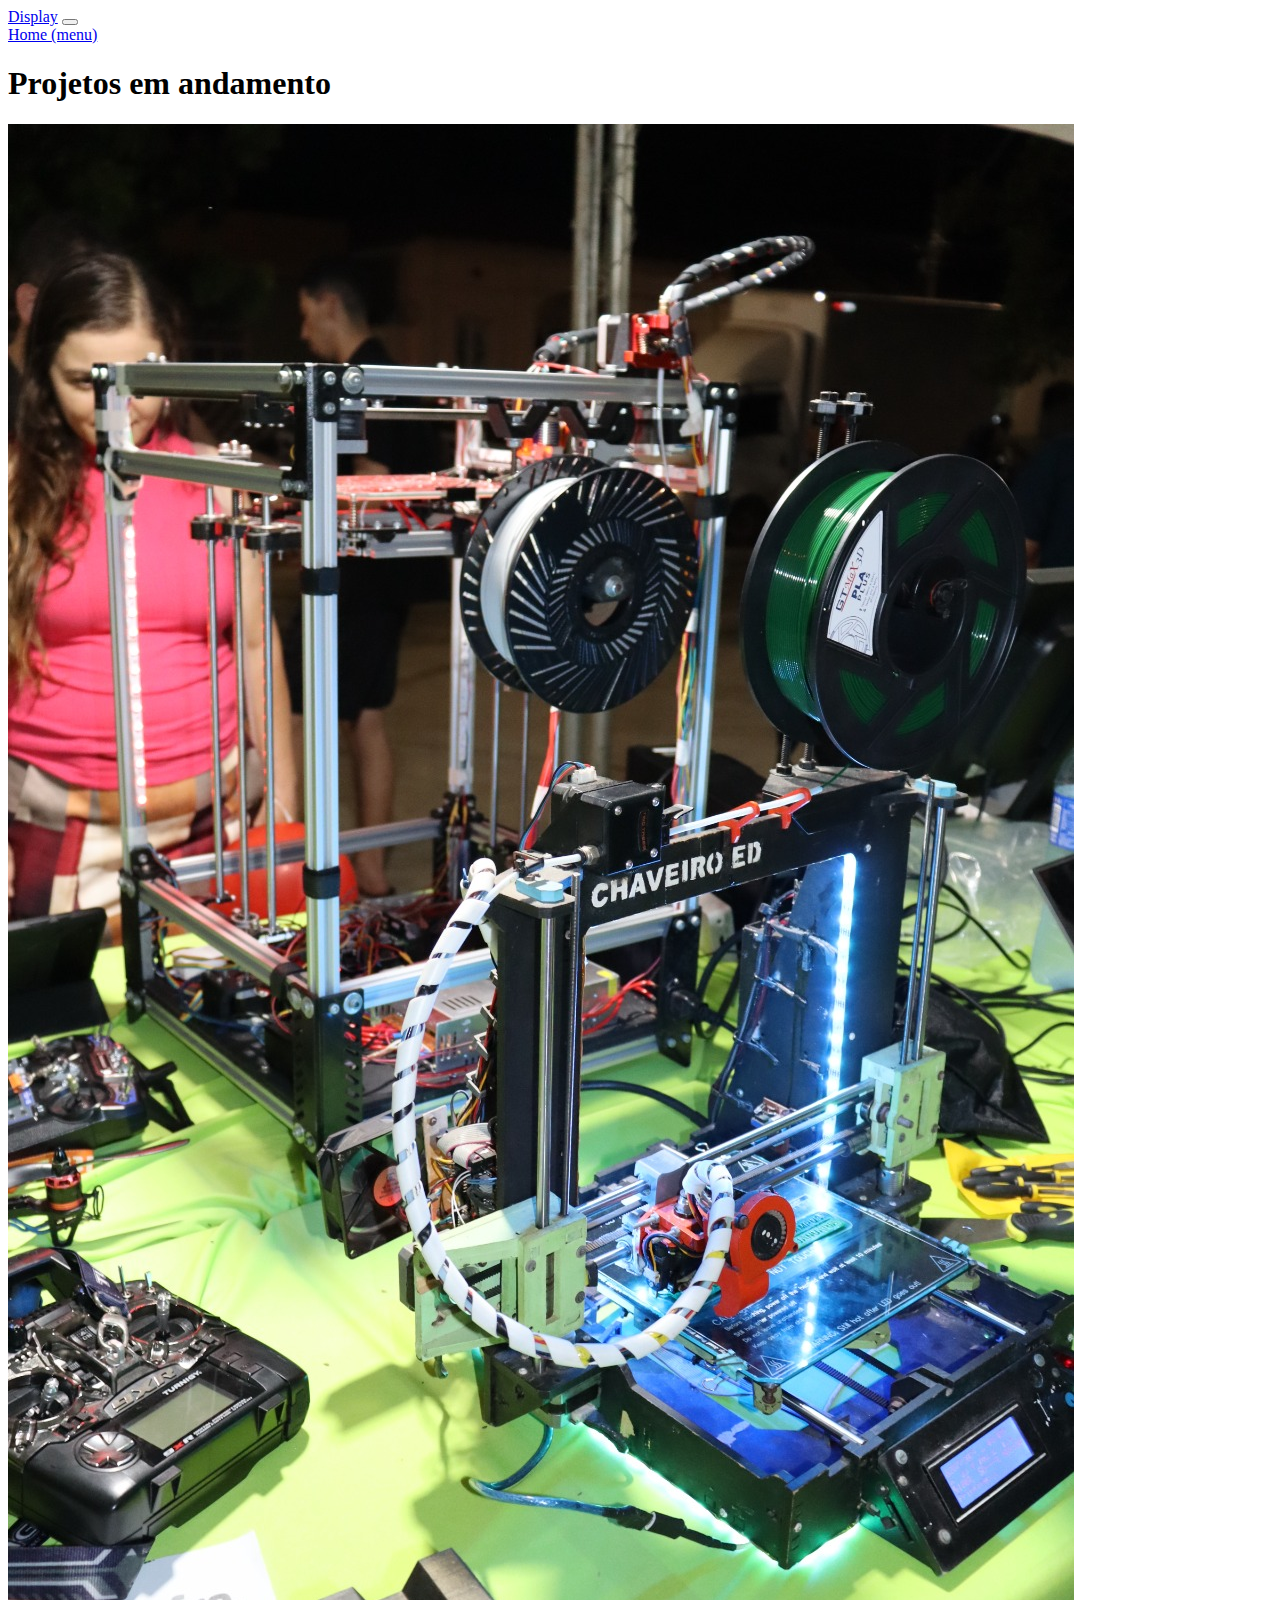
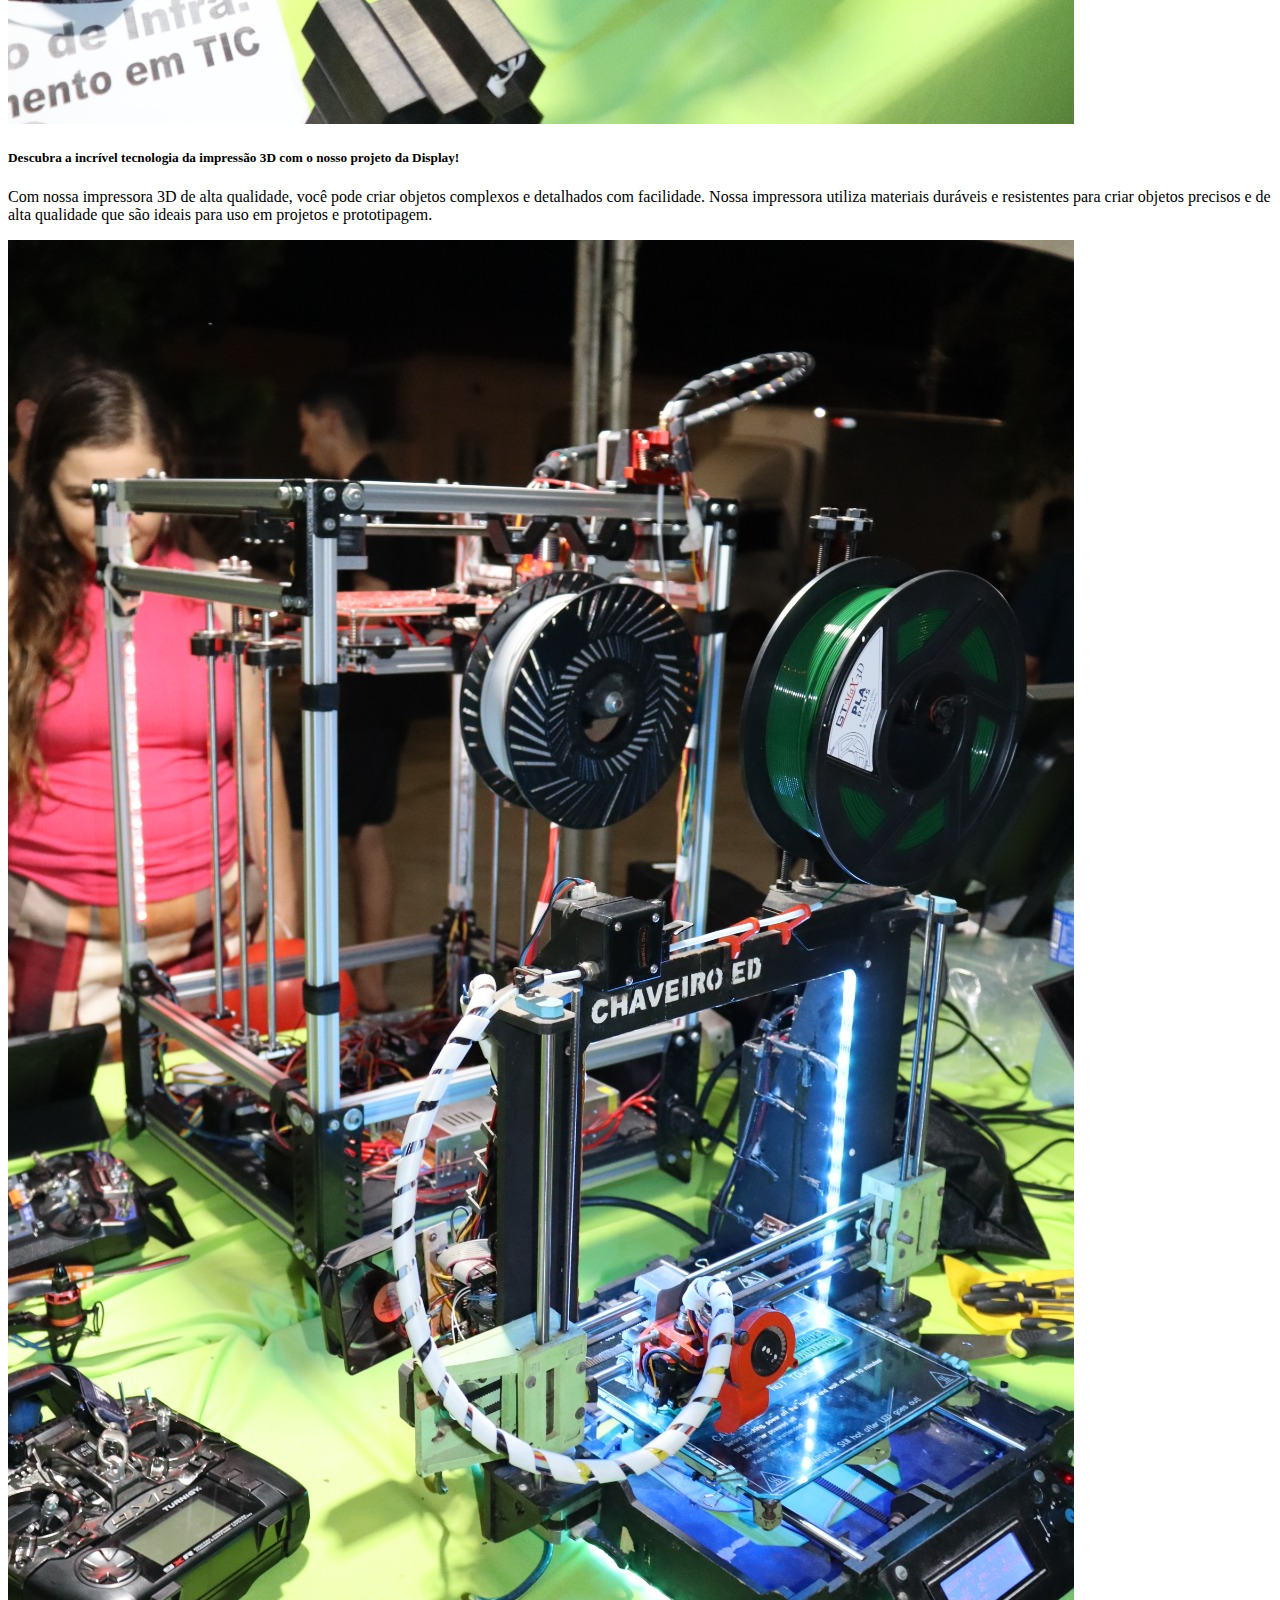
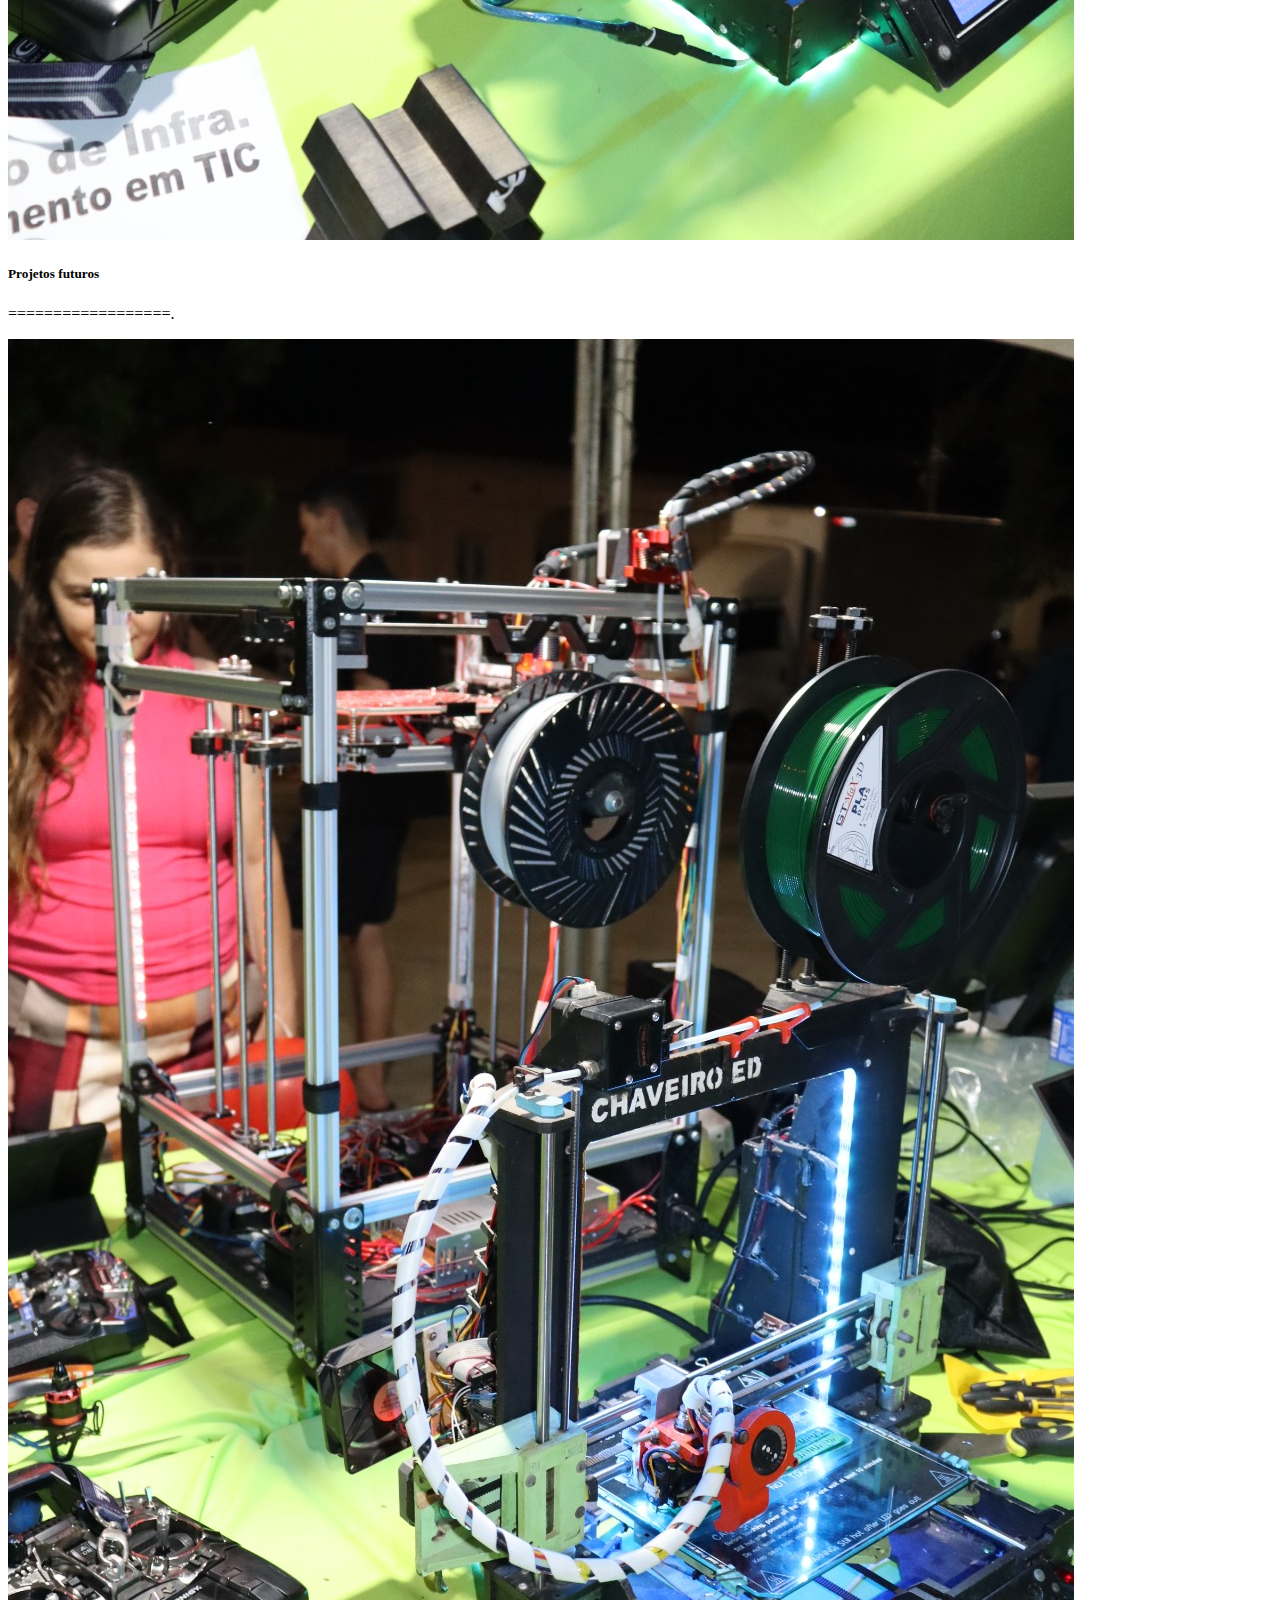
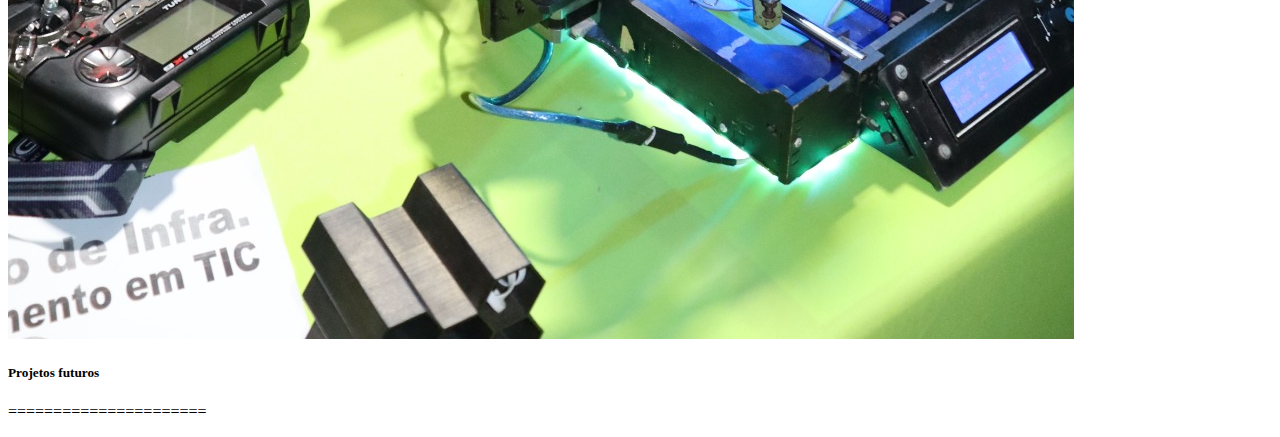
<file: templates/Projetos.html>
<!DOCTYPE html>
<html lang="pt-br">
  <head>
    <!-- Meta tags Obrigatórias -->
    <meta charset="utf-8">
    <meta name="viewport" content="width=device-width, initial-scale=1, shrink-to-fit=no">
    <!-- Bootstrap CSS -->
    <link rel="stylesheet" href="https://stackpath.bootstrapcdn.com/bootstrap/4.1.3/css/bootstrap.min.css" integrity="sha384-MCw98/SFnGE8fJT3GXwEOngsV7Zt27NXFoaoApmYm81iuXoPkFOJwJ8ERdknLPMO" crossorigin="anonymous">
    <link rel="stylesheet" href="style.css">
    <title>Projetos</title>
  </head>
  <body>
    <nav class="navbar col-12  position-fixed navbar-expand-lg navbar-dark bg-dark" style="z-index: 999">
      <a class="navbar-brand" href="/">Display</a>
      <button class="navbar-toggler" type="button" data-toggle="collapse" data-target="#navbarNavAltMarkup" aria-controls="navbarNavAltMarkup" aria-expanded="false" aria-label="Alterna navegação">
        <span class="navbar-toggler-icon"></span>
      </button>
      <div class="collapse navbar-collapse" id="navbarNavAltMarkup">
        <div class="navbar-nav">
          <a class="nav-item nav-link active" href="/">Home <span class="sr-only">(menu)</span></a>
          <a class="nav-item nav-link" href="#"></a>
          </div>
      </div>
  </nav>
    <div class="container">
      <div class="jumbotron">
          <h1>Projetos em andamento</h1>
       </div>

       <div class="card-deck">
        <div class="card">
          <img class="card-img-top" src="/static/img/impre.jpeg" alt="Imagem de capa do card">
          <div class="card-body">
            <h5 class="card-title">Descubra a incrível tecnologia da impressão 3D com o nosso projeto da Display!</h5>
            <p class="card-text">Com nossa impressora 3D de alta qualidade, você pode criar objetos complexos e detalhados com facilidade. Nossa impressora utiliza materiais duráveis e resistentes para criar objetos precisos e de alta qualidade que são ideais para uso em projetos e prototipagem.</p>
          </div>
        </div>
        <div class="card">
          <img class="card-img-top" src="/static/img/impre.jpeg" alt="Imagem de capa do card">
          <div class="card-body">
            <h5 class="card-title">Projetos futuros</h5>
            <p class="card-text">==================.</p>
            <p class="card-text"><small class="text-muted"></small></p>
          </div>
        </div>
        <div class="card">
          <img class="card-img-top" src="/static/img/impre.jpeg" alt="Imagem de capa do card">
          <div class="card-body">
            <h5 class="card-title">Projetos futuros</h5>
            <p class="card-text">======================</p>
            <p class="card-text"><small class="text-muted"></small></p>
          </div>
        </div>
      </div>

    <script src="https://code.jquery.com/jquery-3.3.1.slim.min.js" integrity="sha384-q8i/X+965DzO0rT7abK41JStQIAqVgRVzpbzo5smXKp4YfRvH+8abtTE1Pi6jizo" crossorigin="anonymous"></script>
    <script src="https://cdnjs.cloudflare.com/ajax/libs/popper.js/1.14.3/umd/popper.min.js" integrity="sha384-ZMP7rVo3mIykV+2+9J3UJ46jBk0WLaUAdn689aCwoqbBJiSnjAK/l8WvCWPIPm49" crossorigin="anonymous"></script>
    <script src="https://stackpath.bootstrapcdn.com/bootstrap/4.1.3/js/bootstrap.min.js" integrity="sha384-ChfqqxuZUCnJSK3+MXmPNIyE6ZbWh2IMqE241rYiqJxyMiZ6OW/JmZQ5stwEULTy" crossorigin="anonymous"></script>
  </body>
</html>
</file>
<file: templates/style.css>
.barril {
    background-color: #b65231; /* substitua a cor pelo código hexadecimal da cor desejada */
  }
</file>
